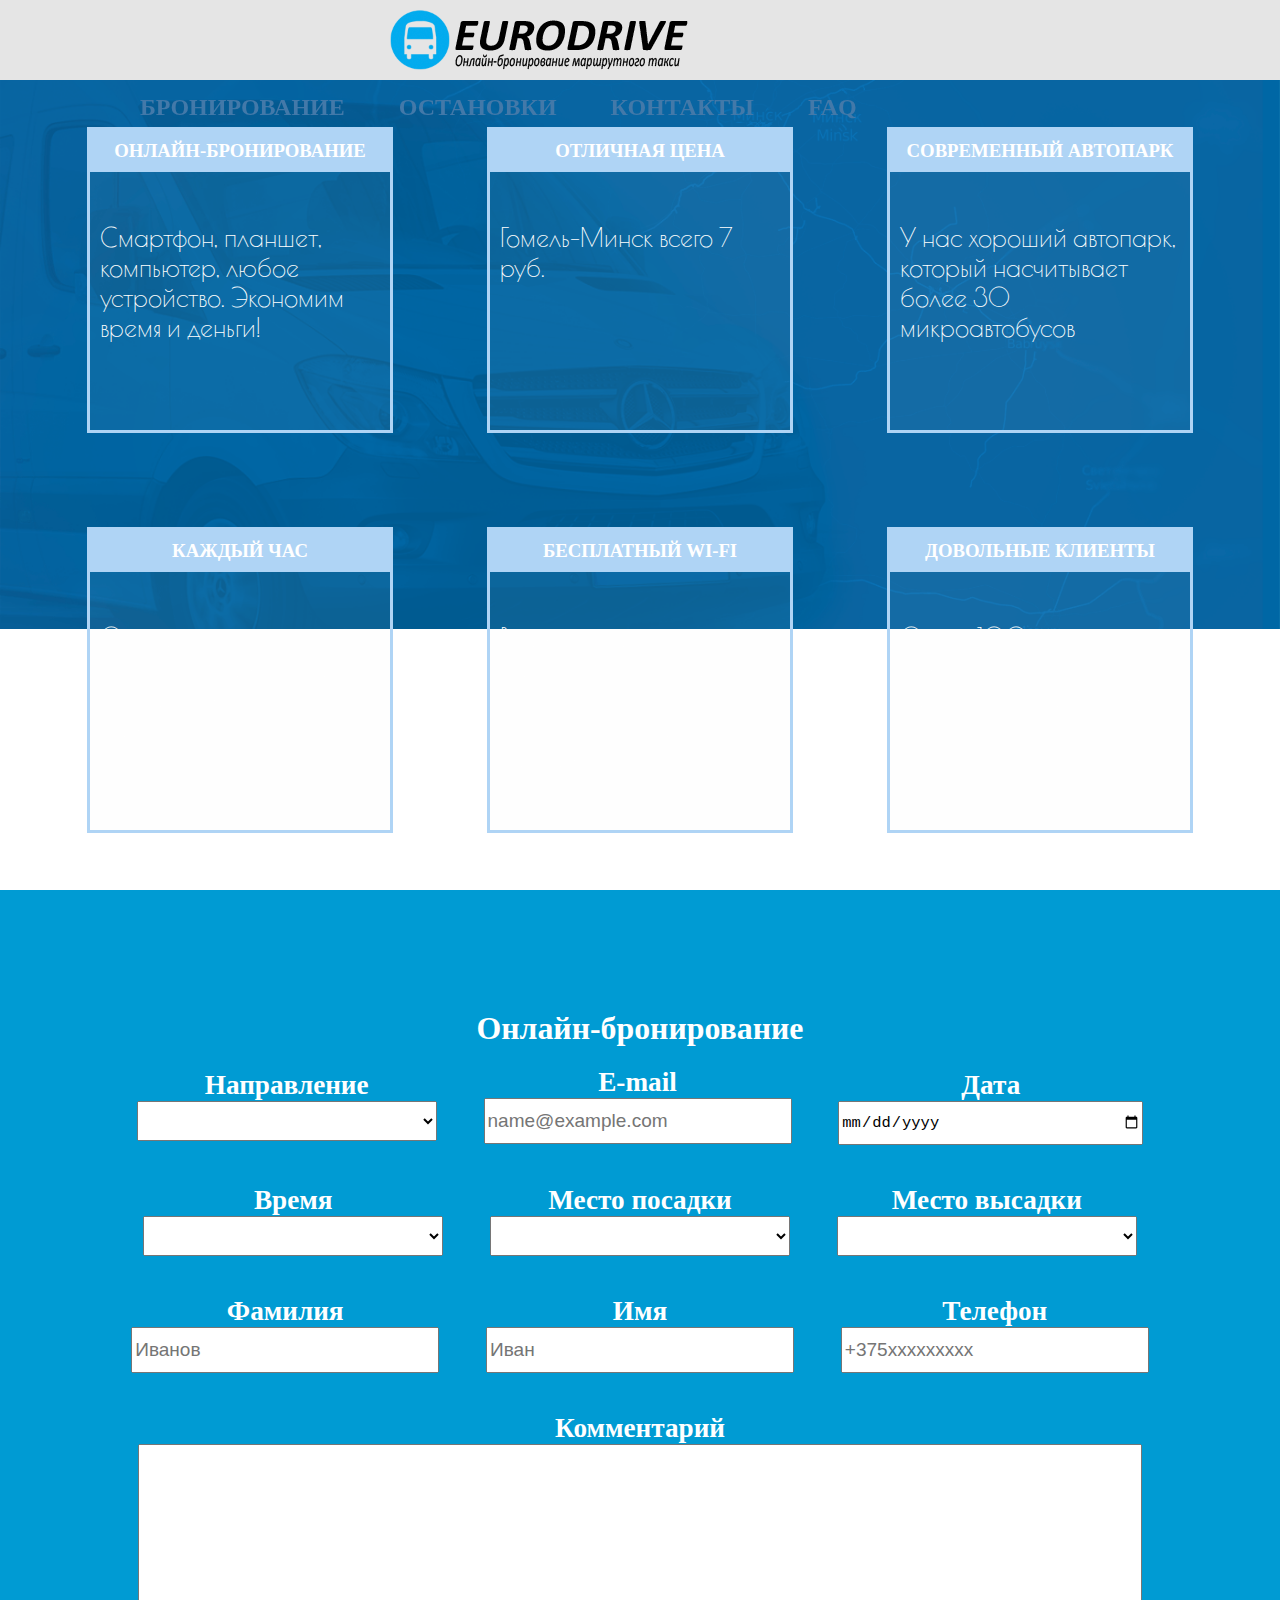
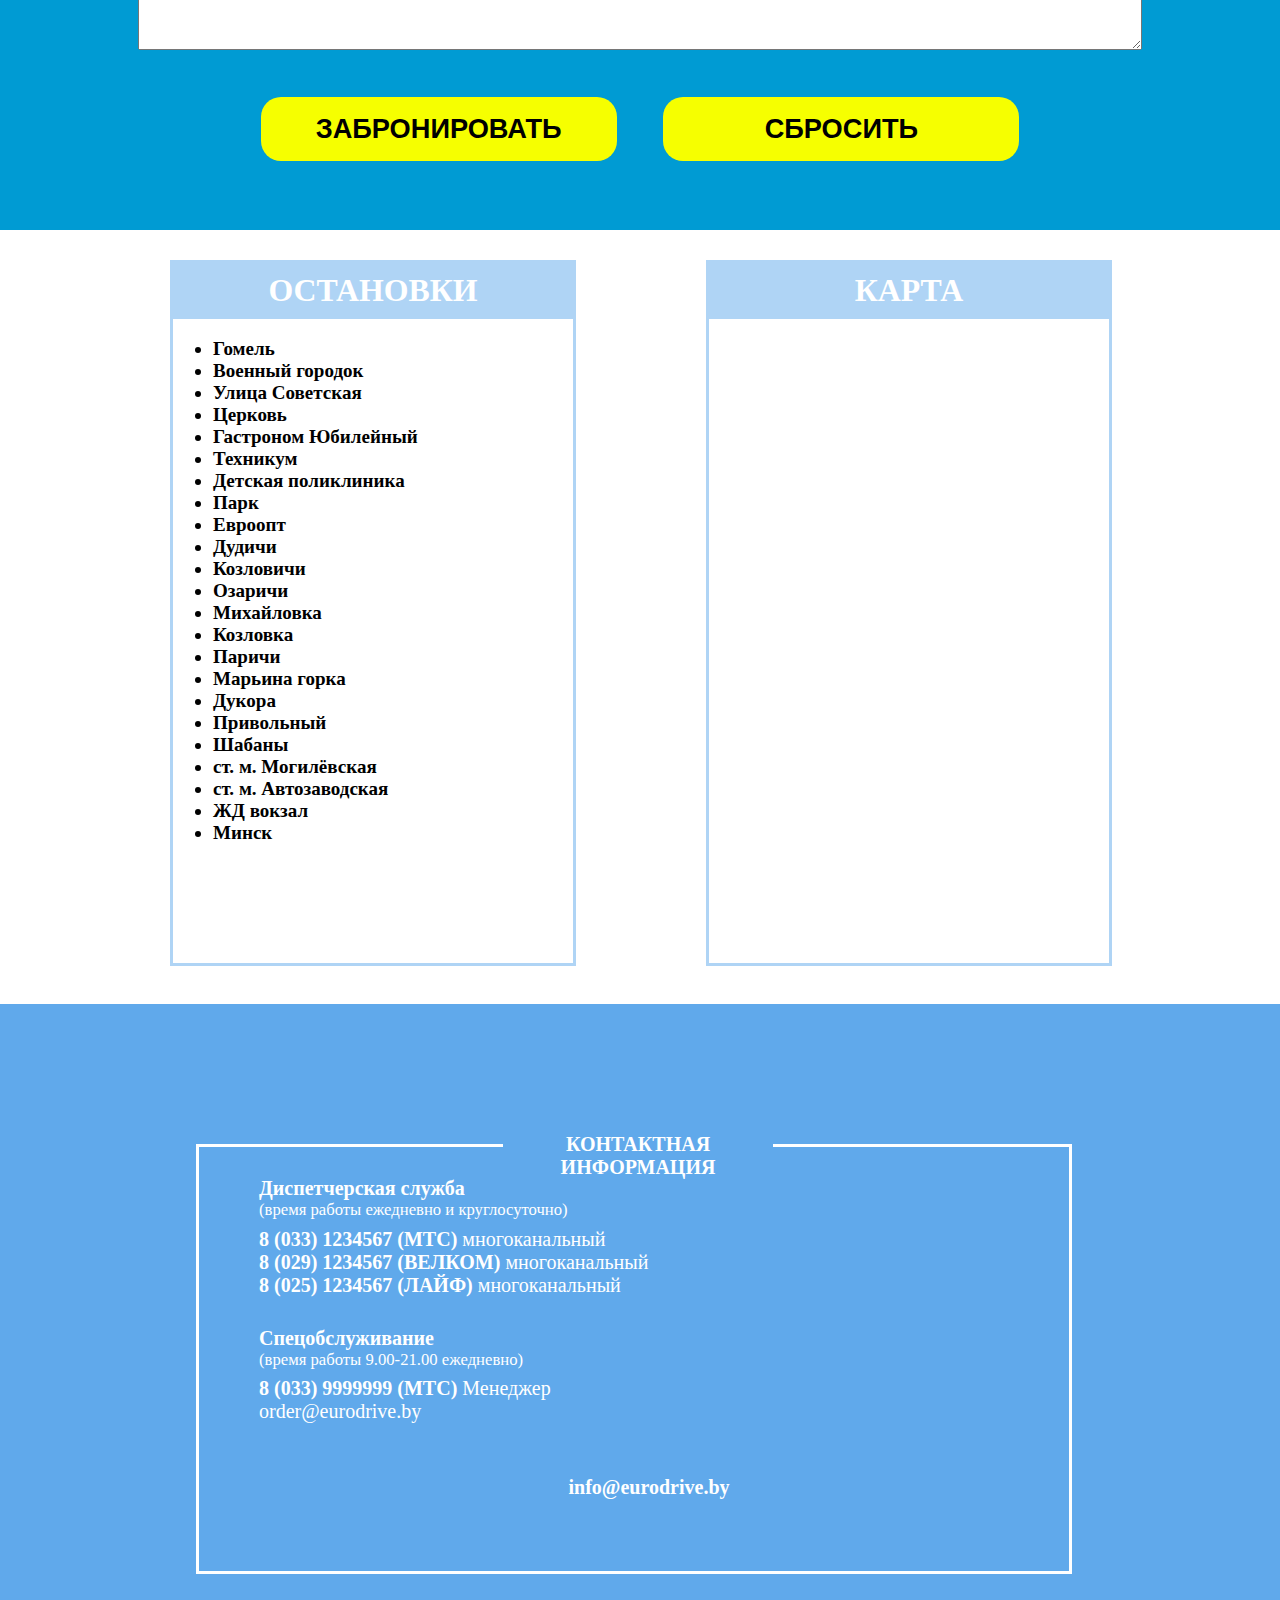
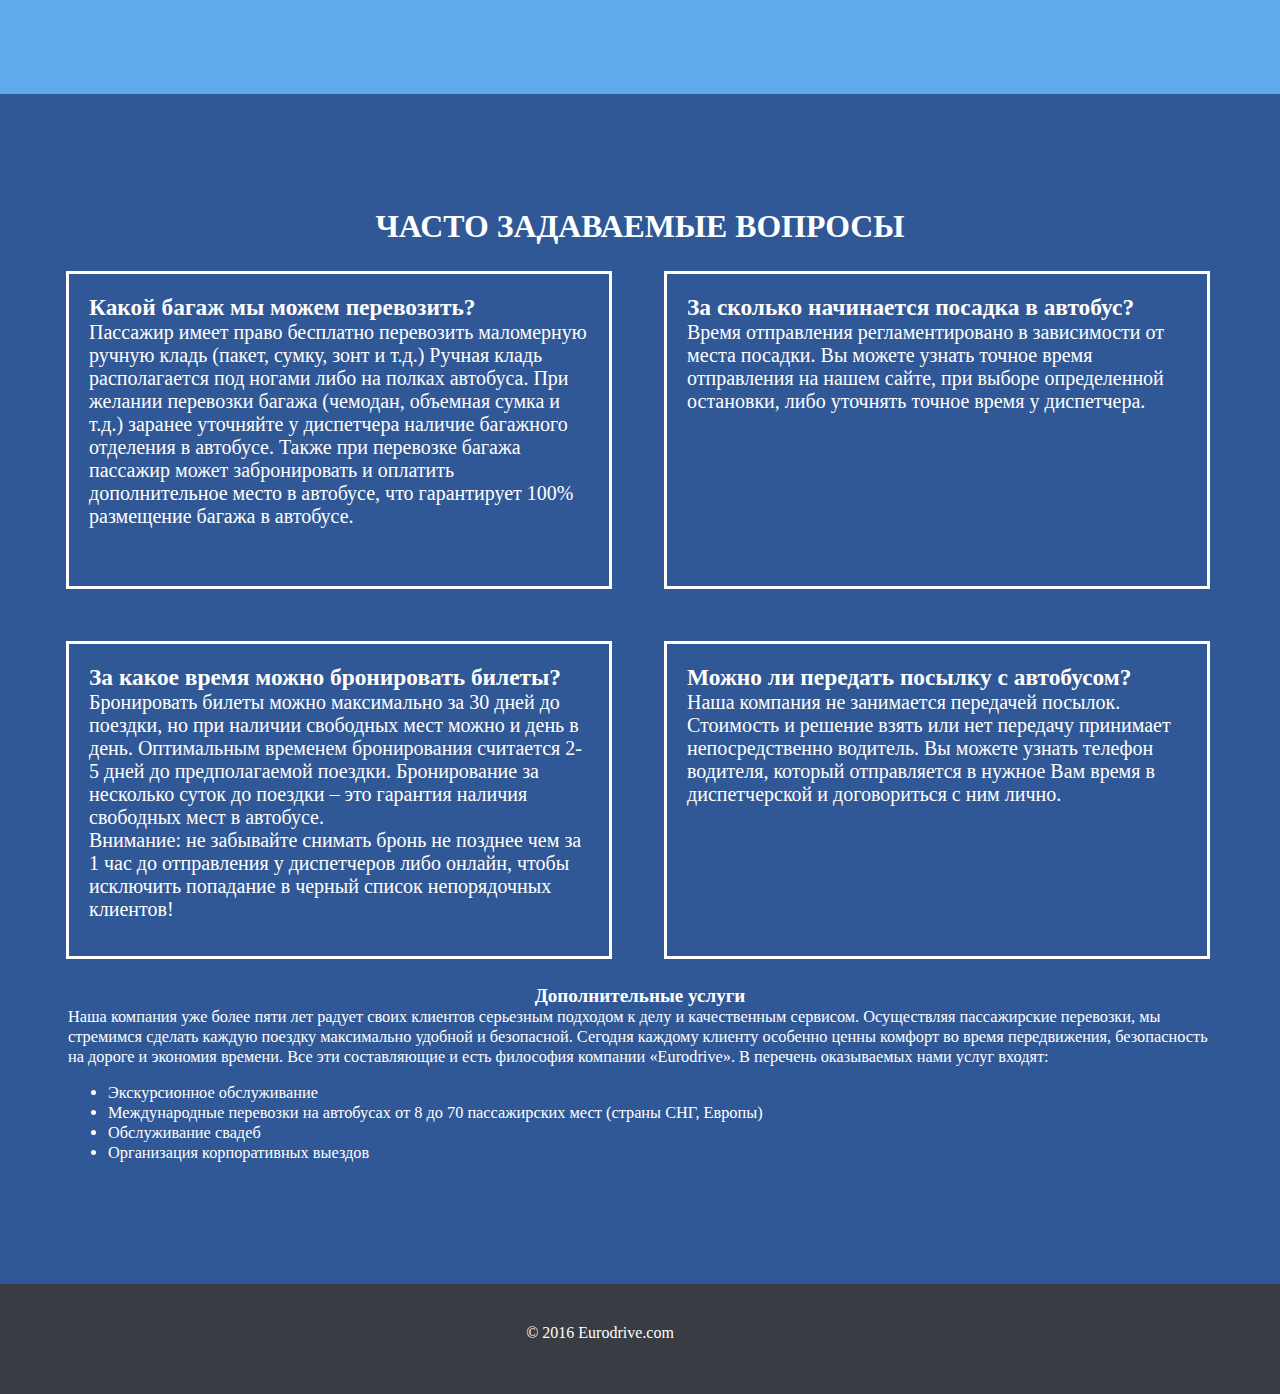
<file: index.html>
<!DOCTYPE html>
<html>
<head>
<meta charset="utf-8">
<link rel="stylesheet" type="text/css" href="style.css">
<link rel="shortcut icon" type="image/png" href="images/logo.png">
<title>Eurodrive - Онлайн-бронирование маршрутного такси</title>
</head>
<body>
	
	<div class="menu" id="top">	
		<a href="#top">
			<img id="logo" src="images/logo.png">
			<img id="text-logo" src="images/text-logo.png">
		</a>
			<ul class="ul-menu">
				<li><a href="#bronning">БРОНИРОВАНИЕ</a></li>
				<li><a href="#stops">ОСТАНОВКИ</a></li>
				<li><a href="#contacts">КОНТАКТЫ</a></li>
				<li><a href="#faq">FAQ</a></li>
			</ul>
		
	</div>



<div class="adv-bg">
	<div class="adv">
			<div class="block" id="1">	
				<h3>ОНЛАЙН-БРОНИРОВАНИЕ</h3>
				<p>Смартфон, планшет, компьютер, любое устройство. Экономим время и деньги!</p>
			</div>
			<div class="block" id="2">
				<h3>ОТЛИЧНАЯ ЦЕНА</h3>	
				<p>Гомель-Минск всего 7 руб.</p>
			</div>
			<div class="block" id="3">	
				<h3>СОВРЕМЕННЫЙ АВТОПАРК</h3>
				<p>У нас хороший автопарк, который насчитывает более 30 микроавтобусов</p>
			</div>
			<div class="block" id="4">
				<h3>КАЖДЫЙ ЧАС</h3>	
				<p>Отправление рейсов присходит каждый час без задержек и форс-мажоров</p>
			</div>
			<div class="block" id="5">	
				<h3>БЕСПЛАТНЫЙ WI-FI</h3>
				<p>В каждой нашей маршрутке бесплатный скоростной Wi-Fi интернет для наших пассажиров</p>
			</div>
			<div class="block" id="6">	
				<h3>ДОВОЛЬНЫЕ КЛИЕНТЫ</h3>
				<p>Около 100 человек каждый день пользуются нашими услугами и уже получают дополнительные бонусы</p>
			</div>
</div>
	</div>

<div class="bg-form">
	<div class="form" id="bronning">
	<br><h3>Онлайн-бронирование</h3>
		<form id="form">
			<div>
				<label>
					<span>Направление</span><br>
					<select name="direction" required>
						<option value="Минск-Гомель">Минск-Гомель</option>
						<option value="Гомель-Минск">Гомель-Минск</option>
					</select>
				</label>
			</div>
			<div>
				<label>
					<span>E-mail</span><br>
					<input type="email" name="email" placeholder="name@example.com">
				</label>
			</div>
			<div>
				<label>
					<span>Дата</span><br>
					<input type="date" name="date" required>
				</label>
			</div><br>
			<div>
				<label>
					<span>Время</span><br>
					<select name="time" required>
						<option value="6:00">6:00</option>
						<option value="7:00">7:00</option>
						<option value="8:00">8:00</option>
						<option value="9:00">9:00</option>
						<option value="10:00">10:00</option>
						<option value="11:00">11:00</option>
						<option value="12:00">12:00</option>
						<option value="13:00">13:00</option>
						<option value="14:00">14:00</option>
						<option value="15:00">15:00</option>
						<option value="16:00">16:00</option>
						<option value="17:00">17:00</option>
						<option value="18:00">18:00</option>
						<option value="19:00">19:00</option>
						<option value="20:00">20:00</option>
					</select>
				</label>
			</div>
			<div>
				<label>
					<span>Место посадки</span><br>
					<select name="onset" required>
						<option class="fromgomel" value="Военный городок">Военный городок</option>
						<option class="fromgomel" value="Улица Советская">Улица Советская</option>
						<option class="fromgomel" value="Церковь">Церковь</option>
						<option class="fromgomel" value="Гастроном Юбилейный">Гастроном Юбилейный</option>
						<option class="fromgomel" value="Техникум">Техникум</option>
						<option class="fromgomel" value="Детская поликлиника">Детская поликлиника</option>
						<option class="fromgomel" value="Парк">Парк</option>
						<option class="fromgomel" value="Евроопт">Евроопт</option>
						<option class="fromminsk" value="ст. м. Могилёвская">ст. м. Могилёвская</option>
						<option class="fromminsk" value="ст. м. Автозаводская">ст. м. Автозаводская</option>
						<option class="fromminsk" value="ЖД вокзал">ЖД вокзал</option>
					</select>
				</label>
			</div>
			<div>
				<label>
					<span>Место высадки</span><br>
					<select name="destination" required>
						<option class="togomel" value="Военный городок">Военный городок</option>
						<option class="togomel" value="Улица Советская">Улица Советская</option>
						<option class="togomel" value="Церковь">Церковь</option>
						<option class="togomel" value="Гастроном Юбилейный">Гастроном Юбилейный</option>
						<option class="togomel" value="Техникум">Техникум</option>
						<option class="togomel" value="Детская поликлиника">Детская поликлиника</option>
						<option class="togomel" value="Парк">Парк</option>
						<option class="togomel" value="Евроопт">Евроопт</option>
						<option value="Дудичи">Дудичи</option>
						<option value="Козловичи">Козловичи</option>
						<option value="Озаричи">Озаричи</option>
						<option value="Михайловка">Михайловка</option>
						<option value="Козловка">Козловка</option>
						<option value="Паричи">Паричи</option>
						<option value="Марьина горка">Марьина горка</option>
						<option value="Дукора">Дукора</option>
						<option value="Привольный">Привольный</option>
						<option value="Шабаны">Шабаны</option>
						<option class="tominsk" value="ст. м. Могилёвская">ст. м. Могилёвская</option>
						<option class="tominsk" value="ст. м. Автозаводская">ст. м. Автозаводская</option>
						<option class="tominsk" value="ЖД вокзал">ЖД вокзал</option>
					</select>
				</label>
			</div><br>
			<div>
				<label>
					<span>Фамилия</span><br>
					<input type="text" name="surname" placeholder="Иванов" required>
				</label>
			</div>
			<div>
				<label>
					<span>Имя</span><br>
					<input type="text" name="name" placeholder="Иван" required>
				</label>
			</div>
			<div>
				<label>
					<span>Телефон</span><br>
					<input type="tel" name="tel" id="tel" placeholder="+375xxxxxxxxx" pattern="[+][3][7][5][0-9]{9}" required>
				</label>
			</div><br>
			<div>
				<label>
					<span>Комментарий</span><br>
					<textarea name="comment"></textarea>
				</label>
			</div><br>
			<div>
				<input type="submit" name="sub" value="ЗАБРОНИРОВАТЬ" id="send">
			</div>
			<div>
				<input type="reset" name="res" value="СБРОСИТЬ" id="reset">
			</div>
		</form>
	</div>
</div>

<div class="bg-stops">
	<div class="stops" id="stops">
		<div class="block-stops" id="STOPS">
			<h3>ОСТАНОВКИ</h3>
		<div class="list">
			<ul>
				<li>Гомель</li>
				<li>Военный городок</li>
				<li>Улица Советская</li>
				<li>Церковь</li>
				<li>Гастроном Юбилейный</li>
				<li>Техникум</li>
				<li>Детская поликлиника</li>
				<li>Парк</li>
				<li>Евроопт</li>
				<li>Дудичи</li>
				<li>Козловичи</li>
				<li>Озаричи</li>
				<li>Михайловка</li>
				<li>Козловка</li>
				<li>Паричи</li>
				<li>Марьина горка</li>
				<li>Дукора</li>
				<li>Привольный</li>
				<li>Шабаны</li>
				<li>ст. м. Могилёвская</li>
				<li>ст. м. Автозаводская</li>
				<li>ЖД вокзал</li>
				<li>Минск</li>
			</ul>
		</div>
		</div>
		<div class="block-stops" id="map">
			<h3>КАРТА</h3>
				<iframe src="https://www.google.com/maps/embed?pb=!1m28!1m12!1m3!1d1224741.048831489!2d28.148917170867463!3d53.162740946813116!2m3!1f0!2f0!3f0!3m2!1i1024!2i768!4f13.1!4m13!3e6!4m5!1s0x46dbcfd35b1e6ad3%3A0xb61b853ddb570d9!2z0JzQuNC90YHQug!3m2!1d53.904539799999995!2d27.5615244!4m5!1s0x46d4699b50faf1a5%3A0x5ecca30fd2361396!2z0JPQvtC80LXQu9GM!3m2!1d52.4411761!2d30.9878462!5e0!3m2!1sru!2sby!4v1482348837089" width="400" height="640" frameborder="0" style="border:0" allowfullscreen></iframe>
		</div>
	</div>
</div>

<div class="bg-contacts">
	<div class="contacts" id="contacts">
		
		<section id="c">
		<h4 id="contacts-h3">КОНТАКТНАЯ ИНФОРМАЦИЯ</h4>
		<div class="contacts-content">
			<div id="title" class="intable">
				<b>Диспетчерская служба</b><br>
				<sup>(время работы ежедневно и круглосуточно)</sup><br>
				<span>
					<b>8 (033) 1234567 (МТС)</b> многоканальный<br>
					<b>8 (029) 1234567 (ВЕЛКОМ)</b> многоканальный<br>
					<b>8 (025) 1234567 (ЛАЙФ)</b> многоканальный
				</span>
			</div>
			<div id="info">
				<b>Спецобслуживание</b><br>
				<sup>(время работы 9.00-21.00 ежедневно)</sup><br>
				<b>8 (033) 9999999 (МТС)</b> Менеджер<br>
				order@eurodrive.by
			</div><br>
			<div id="mail"><b>info@eurodrive.by</b></div>
		</section>
	</div>
</div>	

<div class="bg-faq">
	<div class="faq-container" id="faq">
		
		<h3 id="faq-h3">ЧАСТО ЗАДАВАЕМЫЕ ВОПРОСЫ</h3>
			<section id="sec1">
				<div class="faq">
					<h3>Какой багаж мы можем перевозить?</h3>
						Пассажир имеет право бесплатно перевозить маломерную ручную кладь (пакет, сумку, зонт и т.д.) Ручная кладь располагается под ногами либо на полках автобуса. При желании перевозки багажа (чемодан, объемная сумка и т.д.) заранее уточняйте у диспетчера наличие багажного отделения в автобусе. Также при перевозке багажа пассажир может забронировать и оплатить дополнительное место в автобусе, что гарантирует 100% размещение багажа в автобусе.
				</div>
				<div class="faq">
					<h3>За сколько начинается посадка в автобус?</h3>
						Время отправления регламентировано в зависимости от места посадки. Вы можете узнать точное время отправления на нашем сайте, при выборе определенной остановки, либо уточнять точное время у диспетчера.
				</div><br>
				<div class="faq">
					<h3>За какое время можно бронировать билеты?</h3>
						Бронировать билеты можно максимально за 30 дней до поездки, но при наличии свободных мест можно и день в день. Оптимальным временем бронирования считается 2-5 дней до предполагаемой поездки. Бронирование за несколько суток до поездки – это гарантия наличия свободных мест в автобусе.<br>Внимание: не забывайте снимать бронь не позднее чем за 1 час до отправления у диспетчеров либо онлайн, чтобы исключить попадание в черный список непорядочных клиентов!
				</div>
				<div class="faq">
					<h3>Можно ли передать посылку с автобусом?</h3>
						Наша компания не занимается передачей посылок. Стоимость и решение взять или нет передачу принимает непосредственно водитель. Вы можете узнать телефон водителя, который отправляется в нужное Вам время в диспетчерской и договориться с ним лично.
				</div>
			</section>
			<section id="extra">
				<h3 id="service">Дополнительные услуги</h3>
				Наша компания уже более пяти лет радует своих клиентов серьезным подходом к делу и качественным сервисом. Осуществляя пассажирские перевозки, мы стремимся сделать каждую поездку максимально удобной и безопасной. Сегодня каждому клиенту особенно ценны комфорт во время передвижения, безопасность на дороге и экономия времени. Все эти составляющие и есть философия компании «Eurodrive». В перечень оказываемых нами услуг входят:<br>
				<ul>
					<li>Экскурсионное обслуживание</li>
					<li>Международные перевозки на автобусах от 8 до 70 пассажирских мест (страны СНГ, Европы)</li>
					<li>Обслуживание свадеб</li>
					<li>Организация корпоративных выездов</li>
				</ul>
			</section>

			</div>
</div>
		<div class="f-container">
			<footer class="footer"> 
				© 2016 Eurodrive.com
			</footer>
		</div>

	<script type="text/javascript" src="jquery-3.1.1.js"></script>
	<script type="text/javascript" src="script.js"></script>
</body>
</html>
</file>
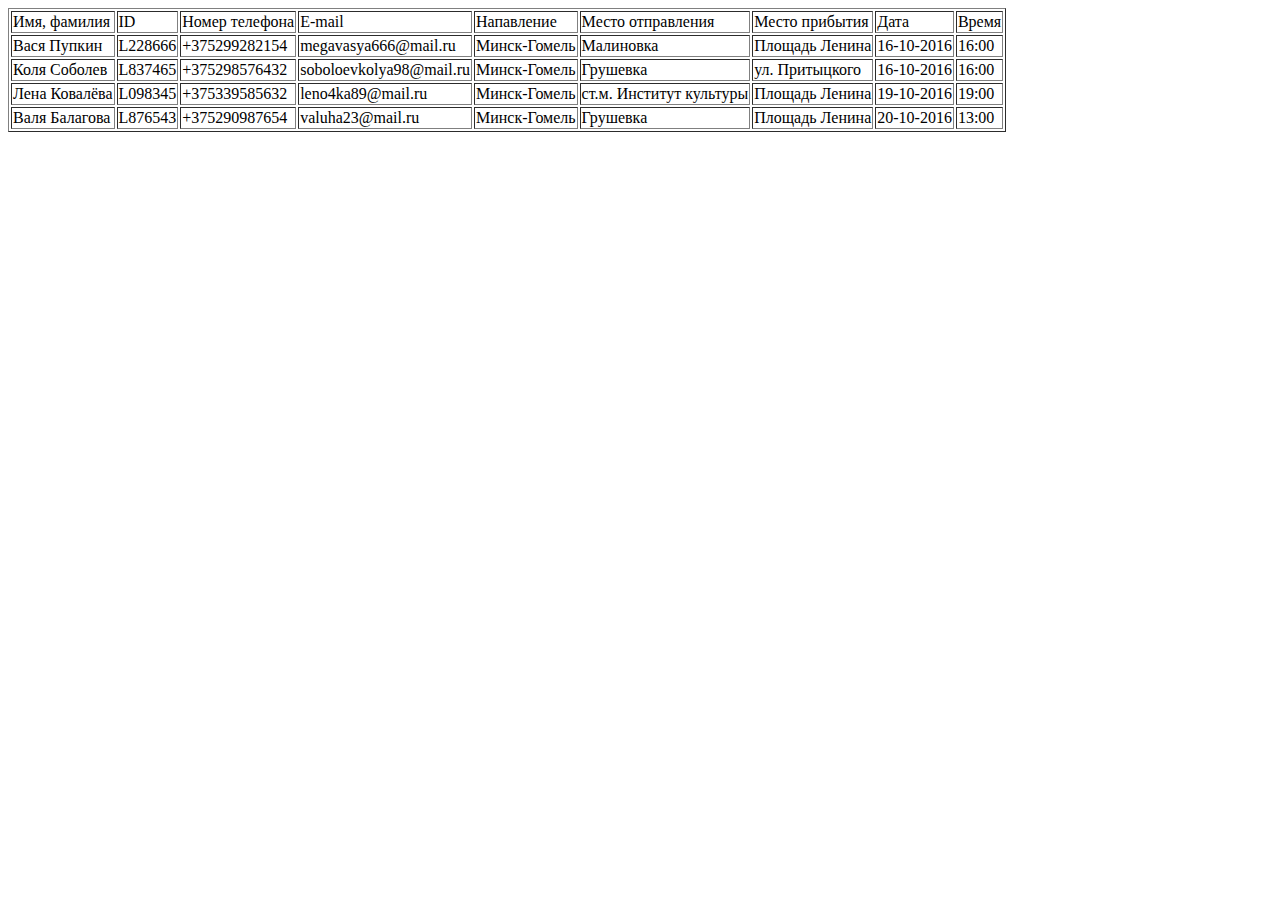
<file: client_base.html>
<html xmlns:foo="http://www.foo.org/" xmlns:bar="http://www.bar.org">
   <head>
      <title>Clients Data Base</title>
      <meta charset="utf-8"/>
   </head>
   <body>
      <table border="1">
         <thead>
            <tr>
               <td>Имя, фамилия</td>
               <td>ID</td>
               <td>Номер телефона</td>
               <td>E-mail</td>
               <td>Напавление</td>
               <td>Место отправления</td>
               <td>Место прибытия</td>
               <td>Дата</td>
               <td>Время</td>
            </tr>
         </thead>
         <tbody>
            <tr>
               <td>Вася Пупкин</td>
               <td>L228666</td>
               <td>+375299282154</td>
               <td>megavasya666@mail.ru</td>
               <td>Минск-Гомель</td>
               <td>Малиновка</td>
               <td>Площадь Ленина</td>
               <td>16-10-2016</td>
               <td>16:00</td>
            </tr>
            <tr>
               <td>Коля Соболев</td>
               <td>L837465</td>
               <td>+375298576432</td>
               <td>soboloevkolya98@mail.ru</td>
               <td>Минск-Гомель</td>
               <td>Грушевка</td>
               <td>ул. Притыцкого</td>
               <td>16-10-2016</td>
               <td>16:00</td>
            </tr>
            <tr>
               <td>Лена Ковалёва</td>
               <td>L098345</td>
               <td>+375339585632</td>
               <td>leno4ka89@mail.ru</td>
               <td>Минск-Гомель</td>
               <td>ст.м. Институт культуры</td>
               <td>Площадь Ленина</td>
               <td>19-10-2016</td>
               <td>19:00</td>
            </tr>
            <tr>
               <td>Валя Балагова</td>
               <td>L876543</td>
               <td>+375290987654</td>
               <td>valuha23@mail.ru</td>
               <td>Минск-Гомель</td>
               <td>Грушевка</td>
               <td>Площадь Ленина</td>
               <td>20-10-2016</td>
               <td>13:00</td>
            </tr>
         </tbody>
      </table>
   </body>
</html>
</file>
<file: style.css>
@import url('https://fonts.googleapis.com/css?family=Poiret+One');
body {
	margin:0;
}
.main-container {
    margin-top: 80px;
    margin-left:500px; 
    overflow: visible;
    z-index: 3;
    top: 100%;
    width: 100%;
}

.menu {
	position: fixed;
	top:0;
	left:0;
	width: 100%;
	height: 80px;
	background-color: #e5e5e5;
	z-index: 2;
}

#logo {
	width: 60px;
	height: 60px;
	margin-left: 390px;
	margin-top:10px;
	float: left;

}

#text-logo {
	float: left;
	margin-top:20px;
	margin-left:5px;
}

.ul-menu {
	float:left;
	margin-top: 24px;
	margin-left: 100px;
}

.ul-menu li {
	display: inline-block;
}

.ul-menu li a {
	color:#4379a9;
	text-decoration: none;
	font-family: Calibri;
	font-weight: bold;
	font-size: 24px;
	padding-right: 50px;
}

.ul-menu li a:hover {
	text-decoration:underline;
}
.ul-menu li a:active {
	text-decoration:underline;

}

.adv-bg {
	width: 100%;
	background-image: url(images/bg.png);
	background-repeat: no-repeat;
	background-size: contain;
	z-index: 4;
	overflow: visible;
}
.adv {
	margin:0 auto;
	margin-top: 80px;
	width: 1200px;
	height:900px;
	color: white;

}

.block {
	margin:47px;
	width: 300px;
	height: 300px;
	border: 3px solid #afd4f5;
	float: left;
	background-color: rgba(229, 229, 229, 0.05)

	
}

.block-stops h3,
.block h3 {
	background: #afd4f5;
	text-align: center;
	font-family: Calibri;
	font-weight: bold;
	color:white;
	
	padding: 10px;
	-webkit-margin-before: 0em;
    -webkit-margin-after: 0em;
}
.block-stops p,
.block p {
	font-family: 'Poiret One', cursive;
	font-size: 1.6em;
	text-align: left;
	margin:50px 10px;
}

.bg-form {
	left: 0;
	width: 100%;
	background-color: #009bd3;
}
.form {
	left:0;
	margin:0 auto;
	width: 1200px;
	background-position: left;
	padding-top: 90px;
	margin-top: -90px;
	background-color: #009bd3;
	width: 1200px;
	min-height:850px;
	font-family:Calibri;
	font-weight: bold;
	color: white;
	font-size: 1.7em;
	text-align:center;
	-webkit-background-clip: content-box;
	background-clip: content-box;
	background-repeat: no-repeat;
	overflow:;
}
.form div {
	display: inline-block;
	margin:20px;
}

.form input, select {
	width: 300px;
	height: 40px;
	font-size: 0.7em;
}

textarea {
	width: 998px;
	height:200px;
	font-size: 1em;
}

#send {
	background-color: #f6ff00;
	width: 356px;
	height: 64px;
	border-radius: 20px;
	border-style:none;
	font-weight: bold;
	font-size:1em;
}

#reset{
	background-color: #f6ff00;
	width: 356px;
	height: 64px;
	border-radius: 20px;
	border-style:none;
	font-weight: bold;
	font-size:1em;
}

h3 {
	-webkit-margin-before: 0em;
    -webkit-margin-after: 0em;
}

.stops {
	margin:0 auto;
	padding-top: 70px;
	margin-top: -90px;
	width: 1200px;
	height:884px;
	font-family:Calibri;
	font-weight: bold;
	color: white;
	font-size: 1.7em;
	text-align:center;
	-webkit-background-clip: content-box;
	background-clip: content-box;
}

.block-stops {
	margin-top:50px;
	margin-left: 130px;
	width: 400px;
	height: 700px;
	border: 3px solid #afd4f5;
	float: left;
}

.list {
	font-size: 0.7em;
	color:black;
	text-align: left;
}
.bg-contacts {
	width: 100%;
	background-color:#60a9eb;
 
}
.contacts {
	margin:0 auto;
	width: 1200px;
	-webkit-background-clip: content-box;
	background-clip: content-box;
	padding-top: 90px;
	margin-top: -90px;
	width: 1200px;
	height:660px;
	font-family:Calibri;
	font-size: 1.7em;
	background-color:  #60a9eb;
	
}

#title,#info {
	width: 50%;
	margin: 30px;
}

.intable {
	margin-top: 5px;
	margin-right: 5px;
	margin-left: 5px;
	margin-bottom: 5px;
}

#c {
	height: 424px;
	width: 70%;
	margin-left: 13%;
	border: 3px solid white;
	font-size: 20px;
	text-align: left;
	color:white;
	padding-left: 30px;
	margin-top:50px;
	
}

#contacts-h3 {
	z-index: 0;
	text-align: center;
	position: absolute;
	-webkit-margin-before: 0em;
    -webkit-margin-after: 0em;
    width: 270px;
    margin-top: -14px;
    margin-left: 274px;
    background-color:#60a9eb;

}

#service,
#mail {
	text-align: center;
}

.bg-faq {
	width: 100%;
	background-color:#305796;
}

.faq-container {
	width: 1200px;
	height:1100px;
	margin:0 auto;
	margin-top: 30px;
	font-family:Calibri;
	font-size: 1.7em;
	background-color:  #305796;
	-webkit-background-clip: content-box;
	background-clip: content-box;
	padding-top: 90px;
	margin-top: -60px;
}

.faq{
	height: 272px;
	width: 500px;
	float: left;
	color:white;
	border: 3px solid white;
	padding: 20px;
	font-size: 20px;
	margin: 26px;
}

#extra {
	font-size: 0.6em;
	color:white;
	padding:28px;
}

#faq-h3 {
	color:white;
	text-align: center;
	padding-top: 25px;
}

.footer {
	width: 1200px;
	height:70px;
	background-color: #393c42;
	color: white;
	font-family: Calibri;
	text-align: center;
	padding-top: 40px;
}

.f-container {
	background-color: #393c42;

}
</file>
